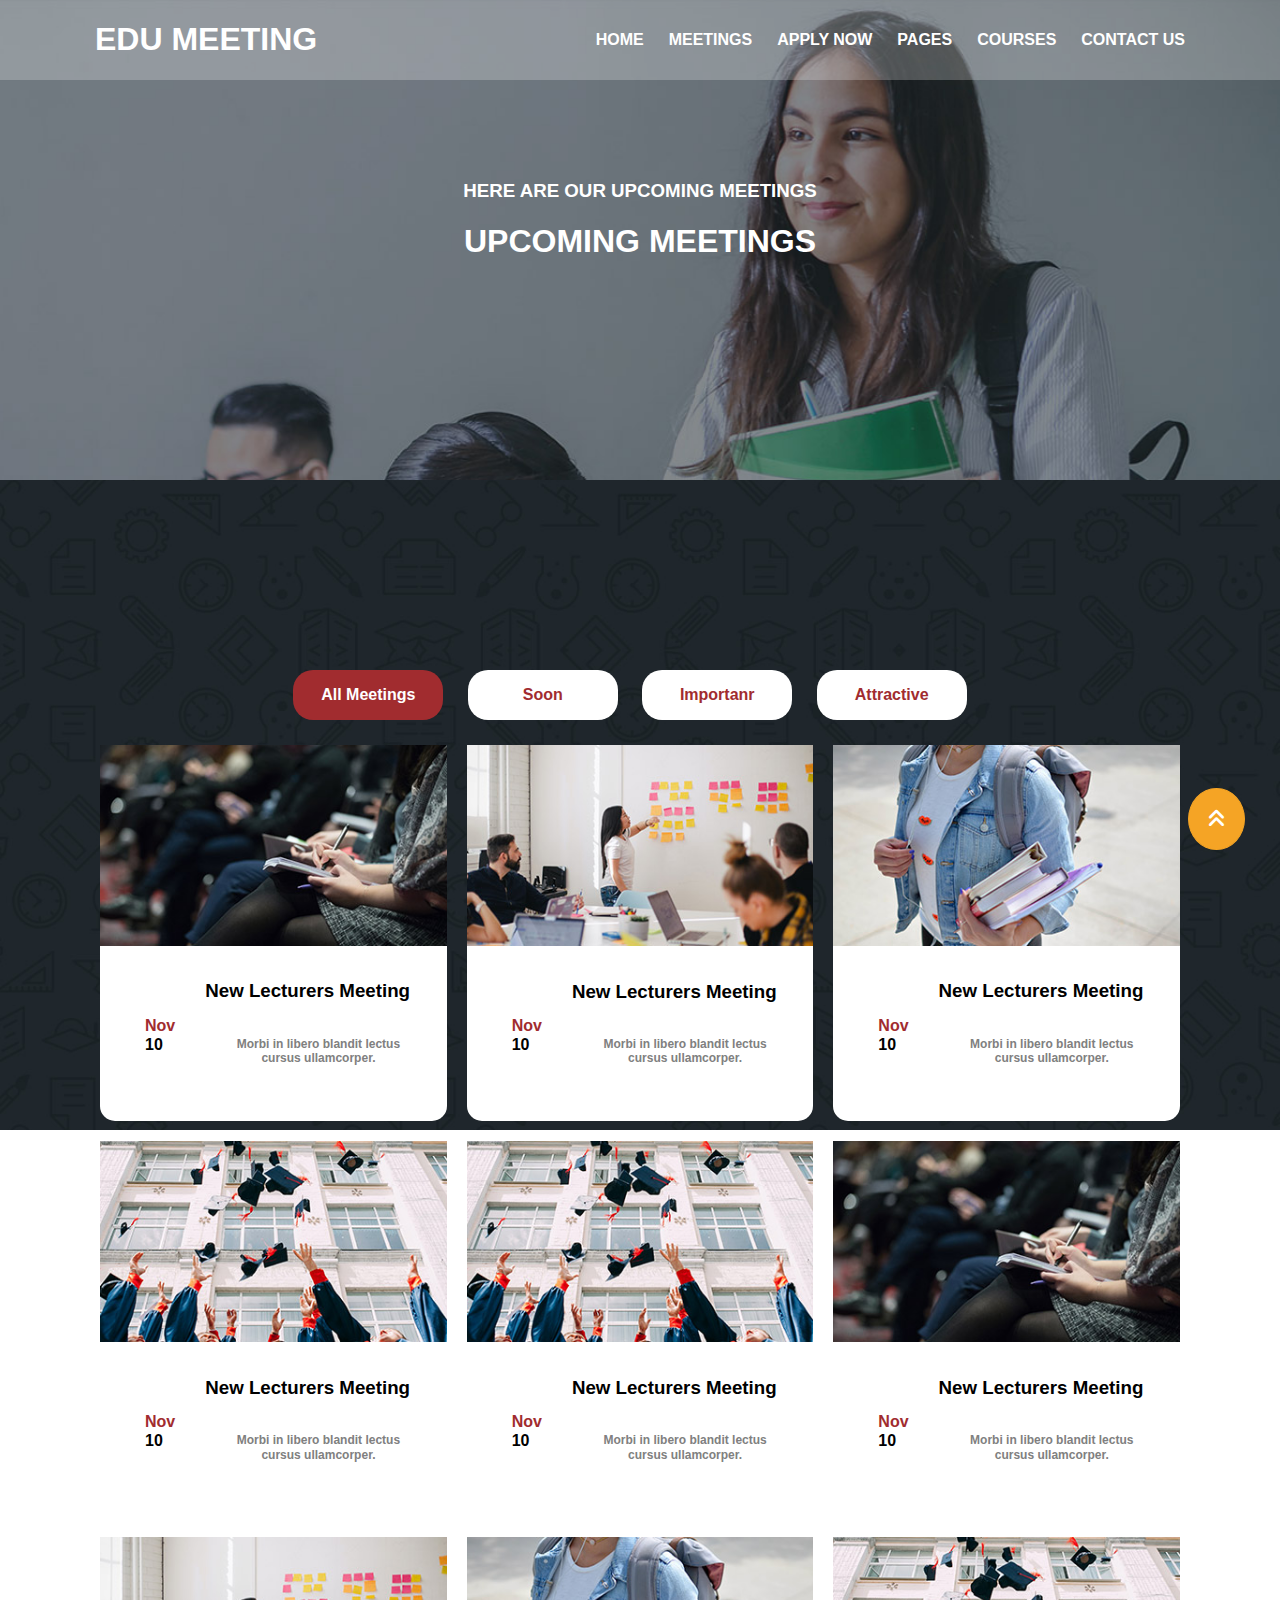
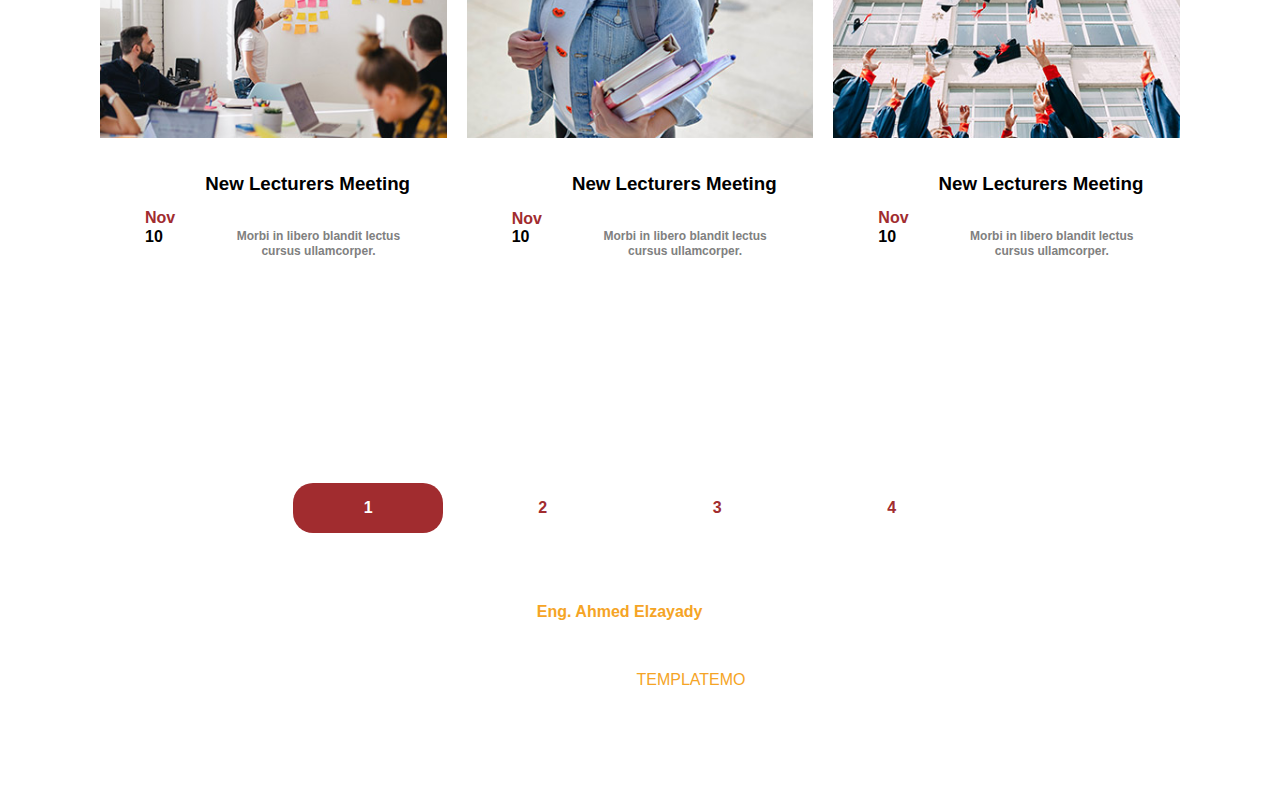
<file: meetings.html>
<!DOCTYPE html>
<html lang="en">
<head>
  <meta charset="UTF-8">
  <meta http-equiv="X-UA-Compatible" content="IE=edge">
  <meta name="viewport" content="width=device-width, initial-scale=1.0">
  <link rel="stylesheet" href="./css/meet.css">
  <link rel="stylesheet" href="./css/normalize.css">
  <link rel="stylesheet" href="./css/all.min.css">
  <link rel="shortcut icon" href="./images/service-icon-01.png" />
  <title>List Of Meetings</title>
</head>
<body>
  <a href="#" class="up"><i class="fa-solid fa-angles-up" ></i></a>
  <main>
    <header>
      <div class="container">
        <div class="all">
          <div class="logo">
            <h1>EDU MEETING</h1>
          </div>
          <div class="father">
            <i class="fa-solid fa-list"></i>
            <div class="links">
              <ul>
                <li><a href="./index.html" target="_blank">HOME</a></li>
                <li><a href="#">MEETINGS</a></li>
                <li><a href="#">APPLY NOW</a></li>
                <li><a href="#">PAGES</a></li>
                <li><a href="#">COURSES</a></li>
                <li><a href="#">CONTACT US</a></li>
              </ul>
            </div>
          </div>
        </div>
      </div>
    </header>
    <div class="landing">
      <div class="container">
        <div class="text">
          <h3>HERE ARE OUR UPCOMING MEETINGS</h3>
          <h1>UPCOMING MEETINGS</h1>
      </div>
    </div>
  </main>
    
    <div class="all-meetings">
      <div class="container">
        <div class="link">
          <a href="#">All Meetings</a>
          <a href="#">Soon</a>
          <a href="#">Importanr</a>
          <a href="#">Attractive</a>
        </div>
        <div class="all-t-cols">
          <div class="staff">
            <div class="ph">
              <img src="./images/meeting-01.jpg" alt="met" />
            </div>
           <a href="#">
              <div class="flex">
                <div class="date">
                  <span class="one">Nov</span> <br /><span class="two">10</span>
                </div>
                <div class="text">
                  <h3>New Lecturers Meeting</h3>
                  <p>Morbi in libero blandit lectus cursus ullamcorper.</p>
                </div>
              </div>
           </a>
          </div>
         <a href="./details.html">
            <div class="staff">
              <div class="ph">
                <img src="./images/meeting-02.jpg" alt="met" />
              </div>
              <div class="flex">
                <div class="date">
                  <span class="one">Nov</span> <br /><span class="two">10</span>
                </div>
                <div class="text">
                  <h3>New Lecturers Meeting</h3>
                  <p>Morbi in libero blandit lectus cursus ullamcorper.</p>
                </div>
              </div>
            </div>
         </a>
         <a href="#">
            <div class="staff">
              <div class="ph">
                <img src="./images/meeting-03.jpg" alt="met" />
              </div>
              <div class="flex">
                <div class="date">
                  <span class="one">Nov</span> <br /><span class="two">10</span>
                </div>
                <div class="text">
                  <h3>New Lecturers Meeting</h3>
                  <p>Morbi in libero blandit lectus cursus ullamcorper.</p>
                </div>
              </div>
            </div>
         </a>
         <a href="#">
            <div class="staff">
              <div class="ph">
                <img src="./images/meeting-04.jpg" alt="met" />
              </div>
              <div class="flex">
                <div class="date">
                  <span class="one">Nov</span> <br /><span class="two">10</span>
                </div>
                <div class="text">
                  <h3>New Lecturers Meeting</h3>
                  <p>Morbi in libero blandit lectus cursus ullamcorper.</p>
                </div>
              </div>
            </div>
         </a>
         <a href="#">
            <div class="staff">
              <div class="ph">
                <img src="./images/meeting-04.jpg" alt="met" />
              </div>
              <div class="flex">
                <div class="date">
                  <span class="one">Nov</span> <br /><span class="two">10</span>
                </div>
                <div class="text">
                  <h3>New Lecturers Meeting</h3>
                  <p>Morbi in libero blandit lectus cursus ullamcorper.</p>
                </div>
              </div>
            </div>
         </a>
        <div class="#">
            <div class="staff">
              <div class="ph">
                <img src="./images/meeting-01.jpg" alt="met" />
              </div>
              <div class="flex">
                <div class="date">
                  <span class="one">Nov</span> <br /><span class="two">10</span>
                </div>
                <div class="text">
                  <h3>New Lecturers Meeting</h3>
                  <p>Morbi in libero blandit lectus cursus ullamcorper.</p>
                </div>
              </div>
            </div>
        </div>
        <a href="#">
            <div class="staff">
              <div class="ph">
                <img src="./images/meeting-02.jpg" alt="met" />
              </div>
              <div class="flex">
                <div class="date">
                  <span class="one">Nov</span> <br />
                  <span class="two">10</span>
                </div>
                <div class="text">
                  <h3>New Lecturers Meeting</h3>
                  <p>Morbi in libero blandit lectus cursus ullamcorper.</p>
                </div>
              </div>
            </div>
        </a>
         <a href="#">
            <div class="staff">
              <div class="ph">
                <img src="./images/meeting-03.jpg" alt="met" />
              </div>
              <div class="flex">
                <div class="date">
                  <span class="one">Nov</span> <br /><span class="two">10</span>
                </div>
                <div class="text">
                  <h3>New Lecturers Meeting</h3>
                  <p>Morbi in libero blandit lectus cursus ullamcorper.</p>
                </div>
              </div>
            </div>
         </a>
         <a href="#">
            <div class="staff">
              <div class="ph">
                <img src="./images/meeting-04.jpg" alt="met" />
              </div>
              <div class="flex">
                <div class="date">
                  <span class="one">Nov</span> <br /><span class="two">10</span>
                </div>
                <div class="text">
                  <h3>New Lecturers Meeting</h3>
                  <p>Morbi in libero blandit lectus cursus ullamcorper.</p>
                </div>
              </div>
            </div>
         </a>
        </div>
        <div class="link">
          <a href="#">1</a>
          <a href="#">2</a>
          <a href="#">3</a>
          <a href="#">4</a>
        </div>
      </div>
      <footer>
        CopyRight &copy; <a href=""><strong>Eng. Ahmed Elzayady</strong></a> All
        Right Resevred
      </footer>
      <p>Designed by : <a href="">TEMPLATEMO</a></p>
      <!-- end footer -->
      <div class="social">
        <a href="https://www.facebook.com/profile.php?id=100011507941134"
          ><i class="fa-brands fa-facebook"></i
        ></a>
        <a href="https://twitter.com/Elzayady25"
          ><i class="fa-brands fa-twitter"></i
        ></a>
        <a href="https://t.me/Elzayady25"
          ><i class="fa-brands fa-telegram"></i>
        </a>
        <a href="https://github.com/Ahmed-Elzayady"
          ><i class="fa-brands fa-github"></i
        ></a>
        <a href="https://codepen.io/ahmed-elzayady"
          ><i class="fa-brands fa-codepen"></i
        ></a>
        <a href="https://www.instagram.com/ahmed_magdi_25/">
          <i class="fa-brands fa-instagram"></i
        ></a>
        <a href="mailto:ahmedmegdi0879@gmail.com">
          <i class="fa-regular fa-envelope"></i
        ></a>
      </div>
    </div>
  
</body>
</html>
</file>
<file: css/meet.css>
@import url('https://fonts.googleapis.com/css2?family=Akaya+Telivigala&family=Roboto+Condensed:ital,wght@1,700&family=Rowdies:wght@700&display=swap');

.up i {
  color: #fff;
  font-size: 20px;
  border: 1px solid var(--main-color);
  padding: 20px;
  background-color: var(--main-color);
  position: fixed;
  bottom: 50px;
  right: 35px;
  border-radius: 50%;
  -webkit-border-radius: 50%;
  -moz-border-radius: 50%;
  -ms-border-radius: 50%;
  -o-border-radius: 50%;
  animation-name: up;
  animation-duration: 1s;
  animation-iteration-count: infinite;
  animation-direction: alternate-reverse;
  z-index: 54;
}
.up i:hover {
  animation-play-state: paused;
}

@keyframes up {
  0% {
    transform: scale(1.5);
    -webkit-transform: scale(1.2);
    -moz-transform: scale(1.5);
    -ms-transform: scale(1.5);
    -o-transform: scale(1.5);
}
100% {
  transform: scale(1);
  -webkit-transform: scale(1);
  -moz-transform: scale(1);
  -ms-transform: scale(1);
  -o-transform: scale(1);
}
}

::-webkit-scrollbar {
  width: 10px;
}

/* Track */
::-webkit-scrollbar-track {
  background: var(--sec-color);
}

/* Handle */
::-webkit-scrollbar-thumb {
  background: var(--main-color);
  border-radius: 10px;
  -webkit-border-radius: 10px;
  -moz-border-radius: 10px;
  -ms-border-radius: 10px;
  -o-border-radius: 10px;
}

/* Handle on hover */
::-webkit-scrollbar-thumb:hover {
  background: var(--main-color);
}

/* end scroll bar// */
/* start global rules */
/* start special heading */
.special-heading {
  font-size: 35px;
  color: var(--sec-color);
  text-align: center;
}
/* end specila heading */
html {
  scroll-behavior: smooth;
}

::selection {
  background-color: var(--main-color);
  color: #fff;
}

:root {
  --main-color: #f5a425;
  --sec-color: #a12c2f;
}

/*samall*/
@media (min-width: 768px) {
  .container {
    width: 750px;
  }
}

/*medium*/

@media (min-width: 992px) {
  .container {
    width: 960px;
  }
}

/*larg*/
@media (min-width: 1200px) {
  .container {
    width: 1120px;
  }
}
.container {
  margin-left: auto;
  margin-right: auto;
  padding: 0px 15px;
}

/*samall*/

@media (min-width: 768px) {
  .container {
    width: 750px;
  }
}

/*medium*/

@media (min-width: 992px) {
  .container {
    width: 960px;
  }
}

/*larg*/
@media (min-width: 1200px) {
  .container {
    width: 1120px;
  }
}
* {
  font-family: Arial, Helvetica, sans-serif;
  padding: 0;
  margin: 0;
  box-sizing: border-box;
}
/* start main */
main {
  background-image: url(../images/heading-bg.jpg);
  background-position: center;
  background-repeat: no-repeat;
  background-size: cover;
  display: flex;
  justify-content: center;
  align-items: center;
  
  /* background-attachment: fixed; */
}

header {
  background-color: rgba(255, 255, 255, 0.24);
  color: #fff;
}

header .container .links ul {
  display: flex;
}
header .container .links ul li {
  margin-left: 25px;
  list-style: none;
}

header .container .links ul li a {
  color: #fff;
  font-weight: bold;
  transition: 0.5s;
  -webkit-transition: 0.5s;
  -moz-transition: 0.5s;
  -ms-transition: 0.5s;
  -o-transition: 0.5s;
  text-decoration: none;
}

header .container .links ul li a:hover {
  color: var(--main-color);
}

header i.fa-list {
  color: #fff;
  font-size: 30px;
  display: none;
}

header .father {
  position: relative;
}

header .container .all {
  display: flex;
  justify-content: space-between;
  align-items: center;
}

@media (max-width: 1023px) {
  header {
    background-color: #fff;
  }
  header .container .links ul {
    display: block;
    background-color: var(--main-color);
    position: relative;
    margin-top: 15px;
    display: none;
  }
  .logo h1 {
    color: var(--sec-color);
  }

  header .father:hover ul {
    display: block;
  }
  header i.fa-list {
    display: block;
    color: var(--sec-color);
  }

  header .container .links ul::before {
    content: "";
    position: absolute;
    width: 0;
    height: 0;
    border-width: 15px;
    border-color: transparent transparent var(--main-color) transparent;
    border-style: solid;
    top: -30.5px;
    right: 0px;
  }

  header .container .links ul li {
    padding: 15px 20px 15px 2px;
    margin: 0;
    width: 144px;
    border-bottom: 1px solid #fff;
    padding-left: 5px;
    transition: 0.5s;
    -webkit-transition: 0.5s;
    -moz-transition: 0.5s;
    -ms-transition: 0.5s;
    -o-transition: 0.5s;
  }

  .links {
    position: absolute;
    right: 0px;
  }
  header .container .links ul li:hover {
    padding-left: 15px;
  }
  header .container .links ul li a:hover {
    color: #fff;
  }
}

/* end header */

/* start landing */
.landing  {
text-align: center;
  height: 400px;
  padding-top: 100px;
}
.landing .container .text {
  color: #fff;
  font-family: 'Akaya Telivigala', cursive;
font-family: 'Roboto Condensed', sans-serif;
font-family: 'Rowdies', cursive;
  
}

.landing .container .text p {
  font-weight: bold;
}
.all-meetings {
  background-image: url(../images/meetings-page-bg.jpg);
  background-position: center;
  background-repeat: no-repeat;
  background-attachment: fixed;
  background-size: cover;
  /* height: 100vh; */
}
.all-meetings .container {
padding: 20px;
}
.all-meetings .container .link {
  text-align: center;
  padding-top: 150px;
  margin-bottom: 25px;
}

.all-meetings .container .link a {
 width: 150px;
 height: 50px;
 color: var(--sec-color);
 display: inline-block;
 text-decoration: none;
 font-weight: bold;
 background-color: #fff;
 border-radius: 20px;
 -webkit-border-radius: 20px;
 -moz-border-radius: 20px;
 -ms-border-radius: 20px;
 -o-border-radius: 20px;
 line-height: 50px;
 margin-right: 20px;
 transition: 0.5s;
 -webkit-transition: 0.5s;
 -moz-transition: 0.5s;
 -ms-transition: 0.5s;
 -o-transition: 0.5s;
 margin-top: 20px;
}

.all-meetings .container .link a:first-child {
  background-color: var(--sec-color);
  color: #fff;
}
.all-meetings .container .link a:hover {
  background-color: var(--sec-color);
  color: #fff;
}
.staff {
  background-color: #fff;
  border-radius: 15px;
  -webkit-border-radius: 15px;
  -moz-border-radius: 15px;
  -ms-border-radius: 15px;
  -o-border-radius: 15px;
  height: fit-content;
}
.flex {
  display: flex;
  justify-content: space-between;
  align-items: center;
  padding: 30px 15px;
}
.flex .text h3 {
  padding-bottom: 10px;
}
a {
  text-decoration: none;
  color: #000;
}
.flex .date {
  padding: 30px;
}
.flex .text p {
  color: #808080;
  font-weight: bold;
  line-height: 1.2;
  font-size: 12px;
}

.flex .date span.one {
  color: var(--sec-color);
  font-weight: bolder;
  padding-bottom: 10px;
}
.flex .date span.two {
  font-weight: bolder;
}

.staff .ph img {
  max-width: 100%;
  border-radius: 15px 0px;
  -webkit-border-radius: 15px 0px;
  -moz-border-radius: 15px 0px;
  -ms-border-radius: 15px 0px;
  -o-border-radius: 15px 0px;
}

 .container .all-t-cols {
  display: grid;
  grid-template-columns: repeat(auto-fill, minmax(300px, 1fr));
  gap: 20px;
}

@media (max-width: 818px) {
  .uncomming .container .all-t-cols {
    display: flex;
    flex-wrap: wrap;
    justify-content: center;
    align-items: center;
  }
  .uncomming .container {
    padding: 0;
  }
  .uncomming .container .all-t-cols {
    display: block;
  }
  .uncomming .container .all-t-cols .staff {
    margin-bottom: 20px;
    margin-top: 20px;
  }
  .ph img {
    min-width: 100%;
  }
}

footer,
 p {
  text-align: center;
  padding: 25px;
  color: #fff;
}

footer a,
 p a {
  text-decoration: none;
  color: var(--main-color);
}
.contact p {
  padding: 10px;
}
div.social i {
  display: block;
  padding: 20px;
  transition: 0.5s;
  -webkit-transition: 0.5s;
  -moz-transition: 0.5s;
  -ms-transition: 0.5s;
  -o-transition: 0.5s;
}

div.social i:hover {
  color: var(--main-color);
  transform: scale(1.5);
  -webkit-transform: scale(1.5);
  -moz-transform: scale(1.5);
  -ms-transform: scale(1.5);
  -o-transform: scale(1.5);
}
div.social {
  font-size: 30px;
  display: flex;
  justify-content: center;
  align-items: center;
  flex-wrap: wrap;
}

.social a {
  color: #fff;
  text-decoration: none;
}
</file>
